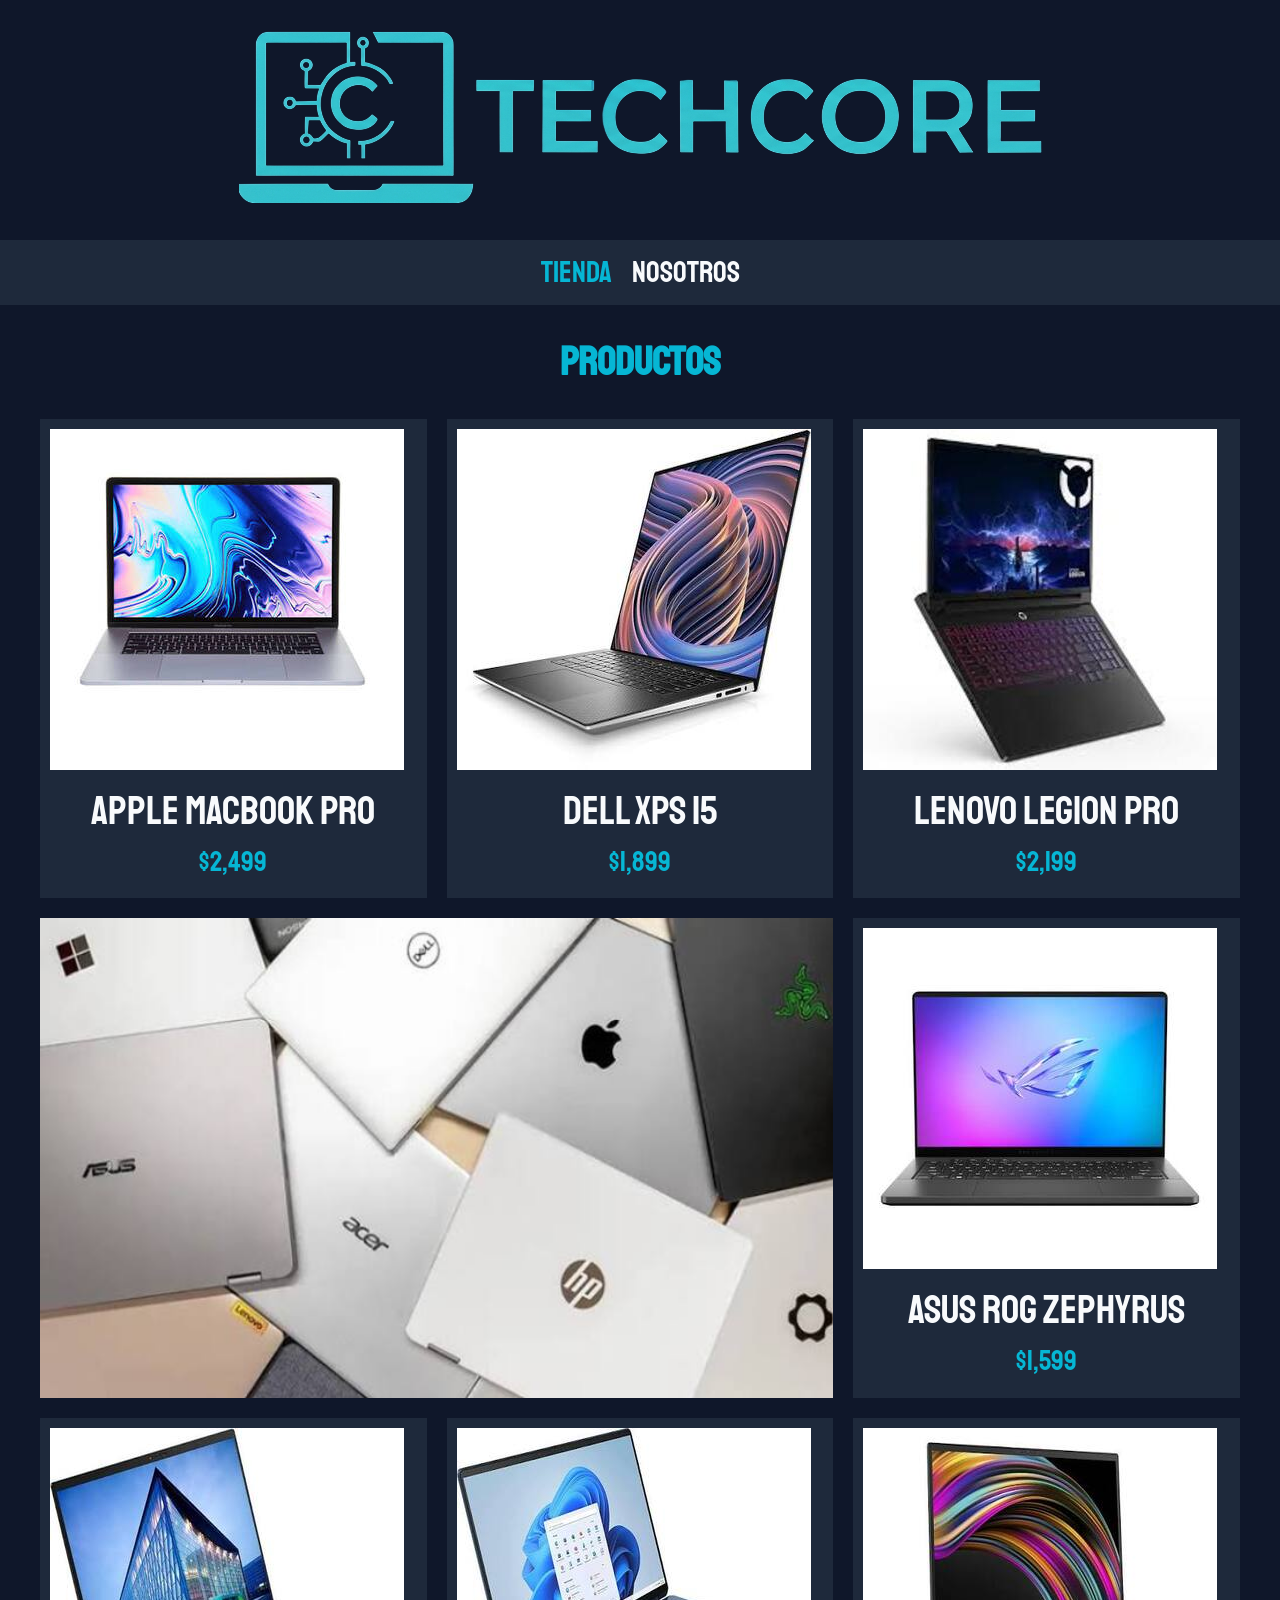
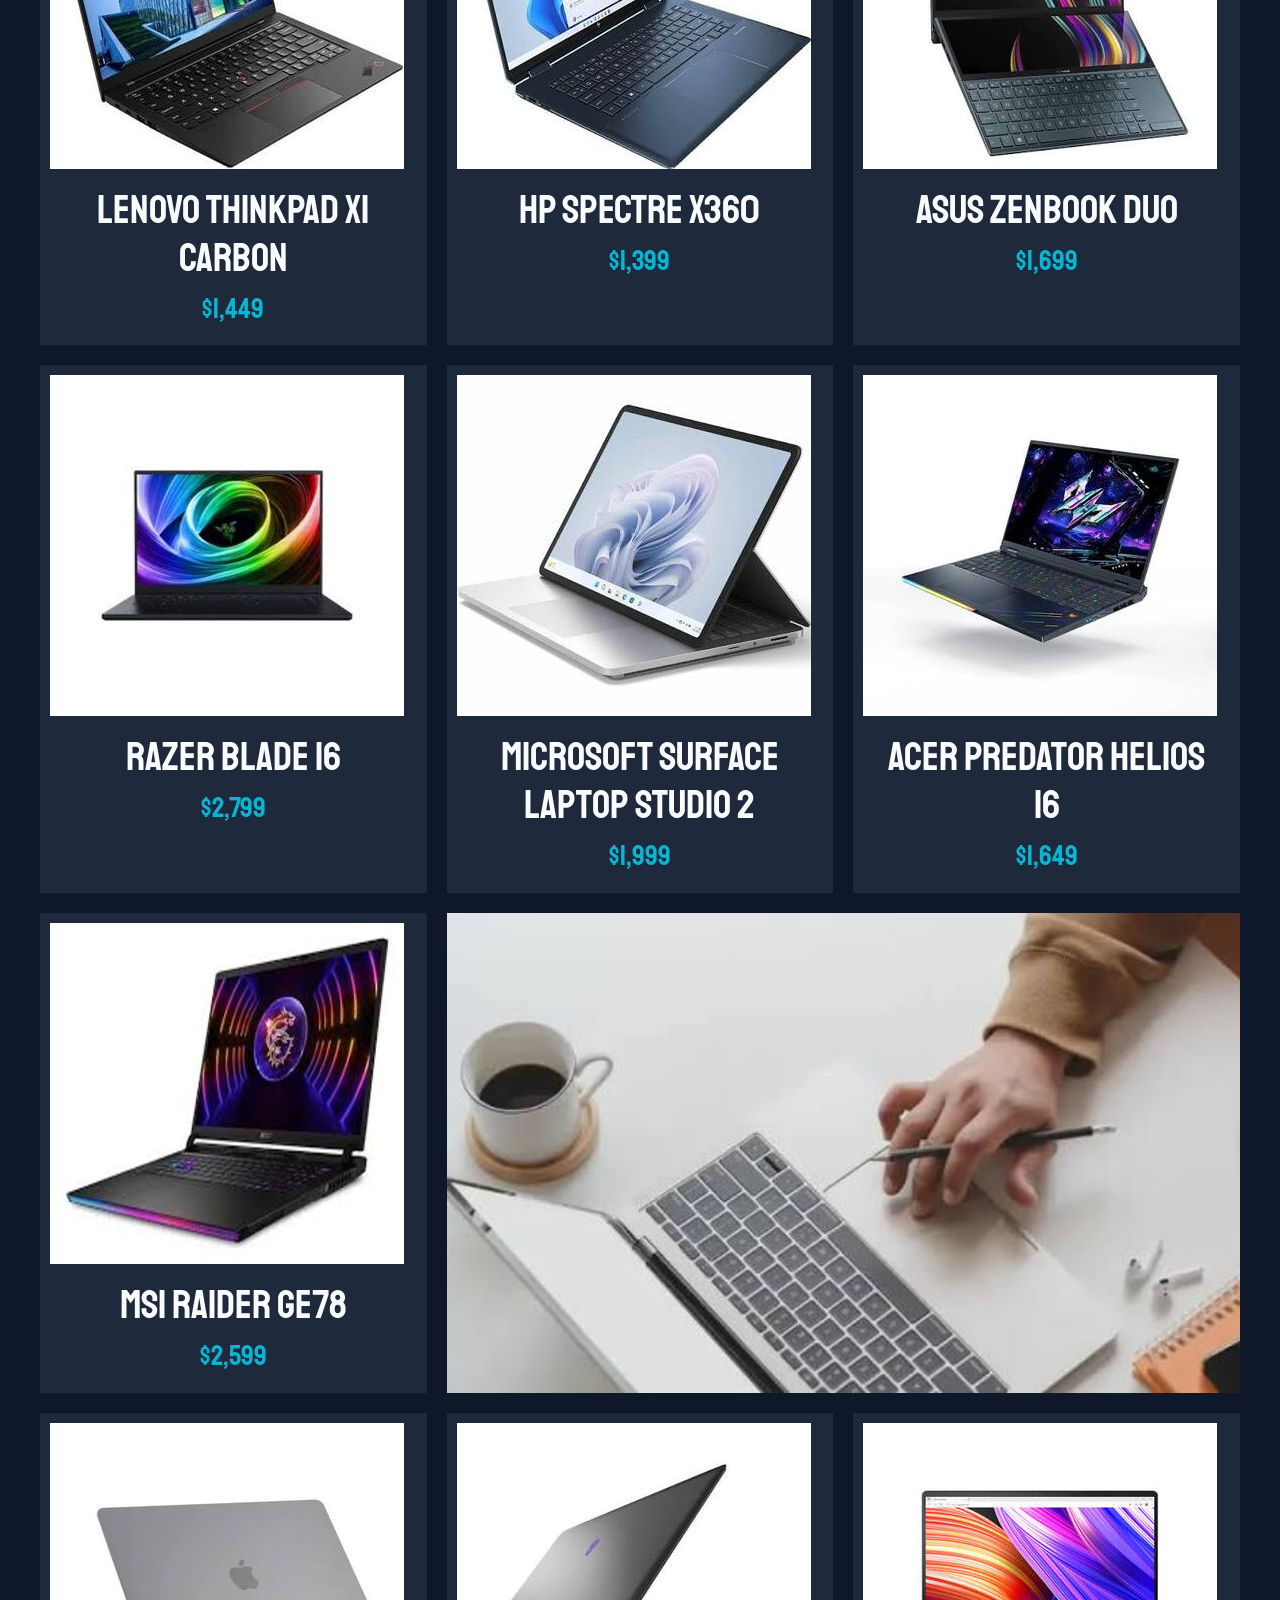
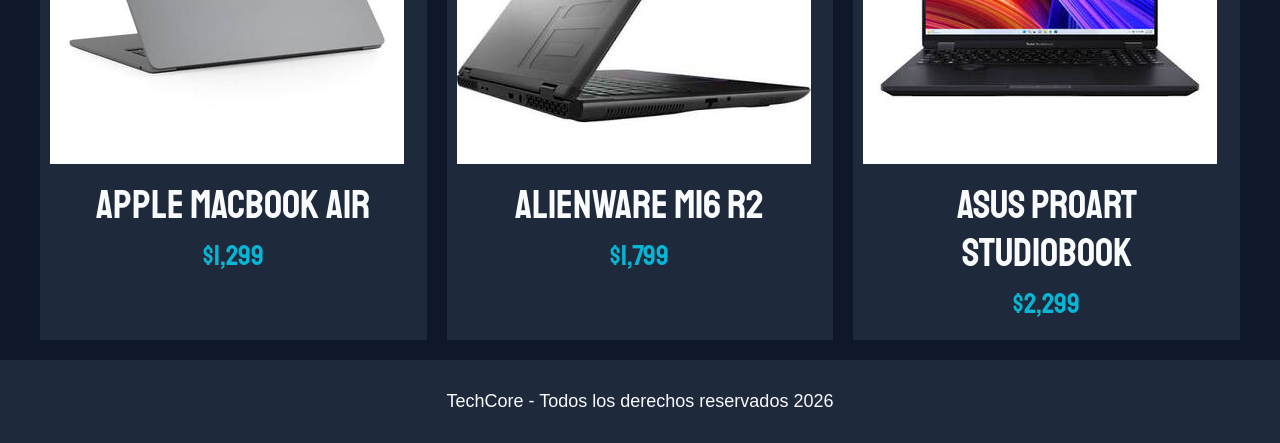
<file: index.html>
<!DOCTYPE html>
<html lang="es">
<head>
    <meta charset="UTF-8">
    <meta name="viewport" content="width=device-width, initial-scale=1.0">
    <title>Document</title>
    <link rel="stylesheet" href="css/normalize.css">
    <link href="https://fonts.googleapis.com/css2?family=Staatliches&display=swap" rel="stylesheet">
    <link rel="stylesheet" href="css/style.css">
</head>
<body>
    <header class="header">
        <a href="index.html">
            <img class="header__logo" src="img/logo.png" alt="Logotipo">
        </a>
    </header>

    <nav class="navegacion">
        <a class="navegacion__enlace navegacion__enlace--activo" href="index.html">Tienda</a>
        <a class="navegacion__enlace" href="nosotros.html">Nosotros</a>
    </nav>

    <main class="contenedor">
        <h1>Productos</h1>

        <div class="grid">
            <div class="producto">
                <a href="producto.html">
                    <img class="producto__imagen" src="img/1.jpg" alt="Imagen laptop">
                    <div class="producto__informacion">
                        <p class="producto__nombre">Apple Macbook Pro</p>
                        <p class="producto__precio">$2,499</p>
                    </div> 
                </a>
            </div>
            <div class="producto">
                <a href="producto.html">
                    <img class="producto__imagen" src="img/2.jpg" alt="Imagen laptop">
                    <div class="producto__informacion">
                        <p class="producto__nombre">Dell XPS 15</p>
                        <p class="producto__precio">$1,899</p>
                    </div> 
                </a>
            </div>
            <div class="producto">
                <a href="producto.html">
                    <img class="producto__imagen" src="img/3.jpg" alt="Imagen laptop">
                    <div class="producto__informacion">
                        <p class="producto__nombre">Lenovo Legion Pro</p>
                        <p class="producto__precio">$2,199</p>
                    </div> 
                </a>
            </div>
            <div class="producto">
                <a href="producto.html">
                    <img class="producto__imagen" src="img/4.jpg" alt="Imagen laptop">
                    <div class="producto__informacion">
                        <p class="producto__nombre">ASUS ROG Zephyrus</p>
                        <p class="producto__precio">$1,599</p>
                    </div> 
                </a>
            </div>
            <div class="producto">
                <a href="producto.html">
                    <img class="producto__imagen" src="img/5.jpg" alt="Imagen laptop">
                    <div class="producto__informacion">
                        <p class="producto__nombre">Lenovo ThinkPad X1 Carbon</p>
                        <p class="producto__precio">$1,449</p>
                    </div> 
                </a>
            </div>
            <div class="producto">
                <a href="producto.html">
                    <img class="producto__imagen" src="img/6.jpg" alt="Imagen laptop">
                    <div class="producto__informacion">
                        <p class="producto__nombre">HP Spectre x360</p>
                        <p class="producto__precio">$1,399</p>
                    </div> 
                </a>
            </div>
            <div class="producto">
                <a href="producto.html">
                    <img class="producto__imagen" src="img/7.jpg" alt="Imagen laptop">
                    <div class="producto__informacion">
                        <p class="producto__nombre">ASUS Zenbook Duo</p>
                        <p class="producto__precio">$1,699</p>
                    </div> 
                </a>
            </div>
            <div class="producto">
                <a href="producto.html">
                    <img class="producto__imagen" src="img/8.jpg" alt="Imagen laptop">
                    <div class="producto__informacion">
                        <p class="producto__nombre">Razer Blade 16</p>
                        <p class="producto__precio">$2,799</p>
                    </div> 
                </a>
            </div>
            <div class="producto">
                <a href="producto.html">
                    <img class="producto__imagen" src="img/9.jpg" alt="Imagen laptop">
                    <div class="producto__informacion">
                        <p class="producto__nombre">Microsoft Surface Laptop Studio 2</p>
                        <p class="producto__precio">$1,999</p>
                    </div> 
                </a>
            </div>
            <div class="producto">
                <a href="producto.html">
                    <img class="producto__imagen" src="img/10.jpg" alt="Imagen laptop">
                    <div class="producto__informacion">
                        <p class="producto__nombre">Acer Predator Helios 16</p>
                        <p class="producto__precio">$1,649</p>
                    </div> 
                </a>
            </div>
            <div class="producto">
                <a href="producto.html">
                    <img class="producto__imagen" src="img/11.jpg" alt="Imagen laptop">
                    <div class="producto__informacion">
                        <p class="producto__nombre">MSI Raider GE78</p>
                        <p class="producto__precio">$2,599</p>
                    </div> 
                </a>
            </div>
            <div class="producto">
                <a href="producto.html">
                    <img class="producto__imagen" src="img/12.jpg" alt="Imagen laptop">
                    <div class="producto__informacion">
                        <p class="producto__nombre">Apple MacBook Air</p>
                        <p class="producto__precio">$1,299</p>
                    </div> 
                </a>
            </div>
            <div class="producto">
                <a href="producto.html">
                    <img class="producto__imagen" src="img/13.jpg" alt="Imagen laptop">
                    <div class="producto__informacion">
                        <p class="producto__nombre">Alienware m16 R2</p>
                        <p class="producto__precio">$1,799</p>
                    </div> 
                </a>
            </div>
            <div class="producto">
                <a href="producto.html">
                    <img class="producto__imagen" src="img/14.jpg" alt="Imagen laptop">
                    <div class="producto__informacion">
                        <p class="producto__nombre">ASUS ProArt Studiobook</p>
                        <p class="producto__precio">$2,299</p>
                    </div> 
                </a>
            </div>
            <div class="grafico grafico--camisas"></div>
            <div class="grafico grafico--node"></div>
        </div>
    </main>

    <footer class="footer">
        <p class="footer__texto">
            TechCore - Todos los derechos reservados 2026
        </p>
    </footer>
    
</body>
</html>
</file>
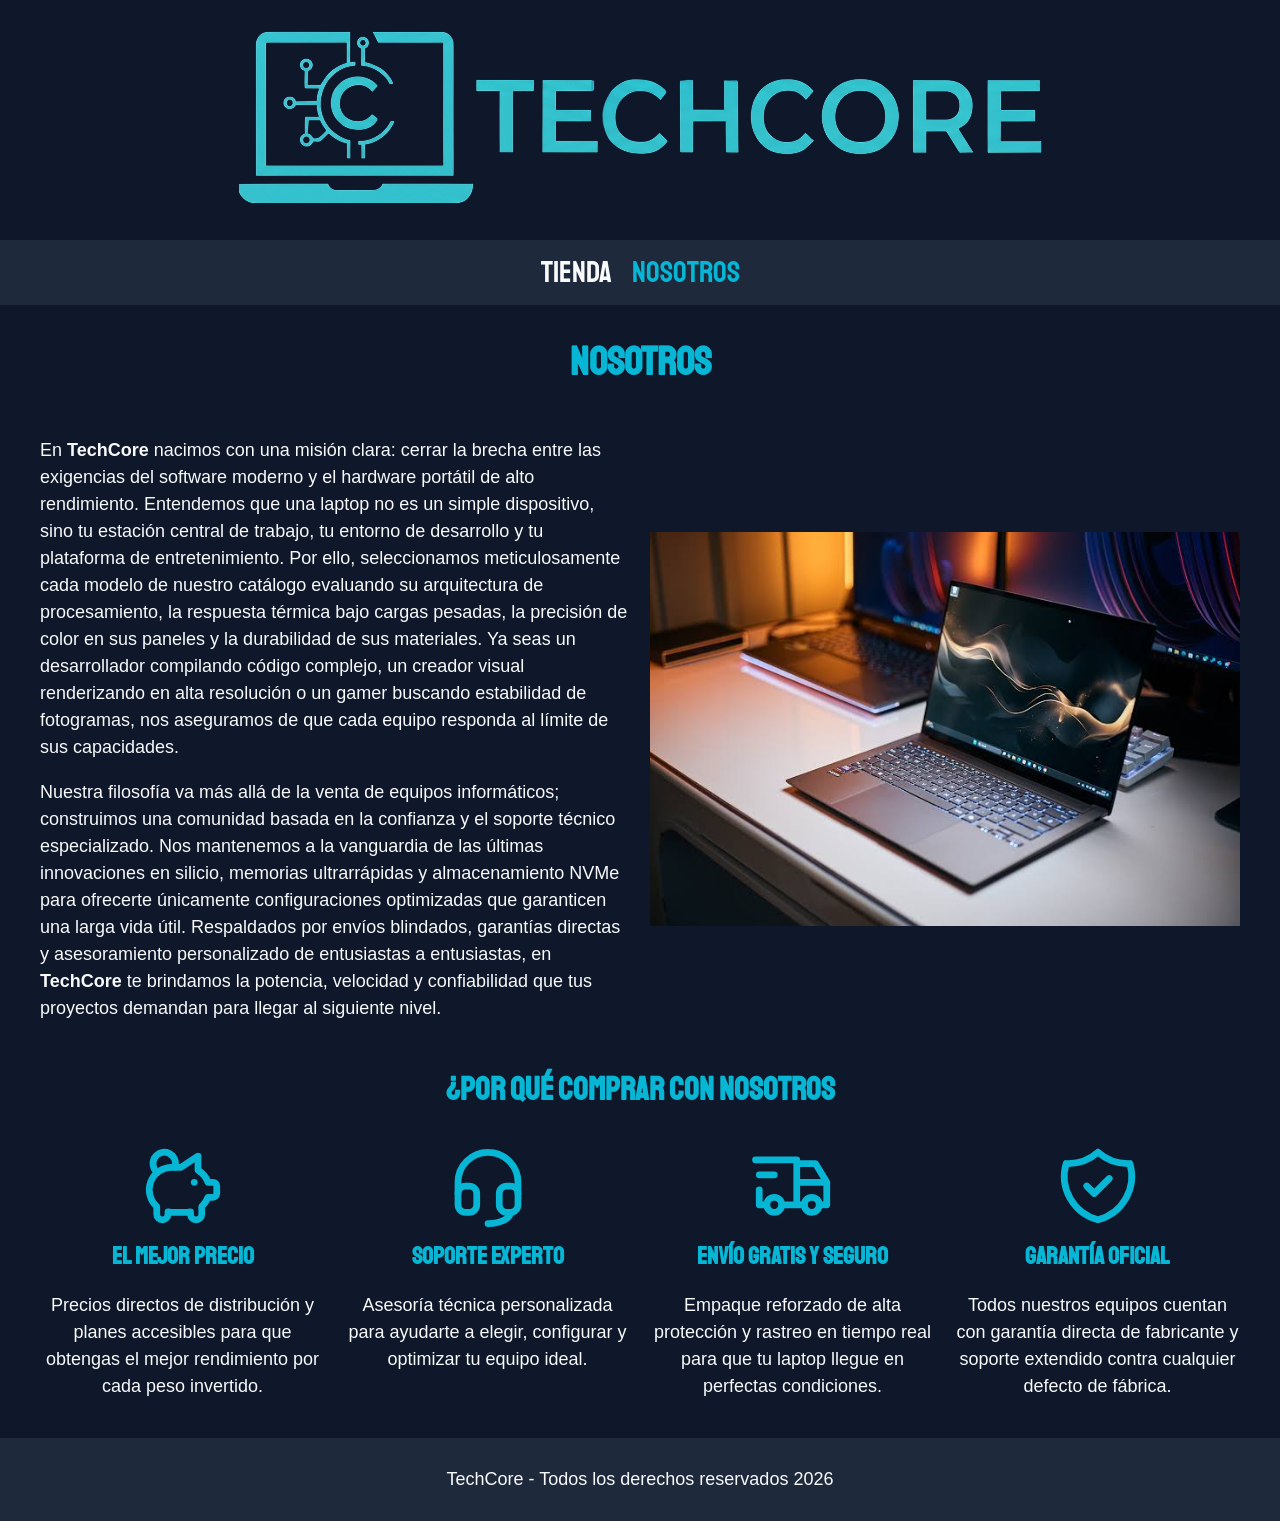
<file: nosotros.html>
<!DOCTYPE html>
<html lang="es">

<head>
    <meta charset="UTF-8">
    <meta name="viewport" content="width=device-width, initial-scale=1.0">
    <title>Document</title>
    <link rel="stylesheet" href="css/normalize.css">
    <link href="https://fonts.googleapis.com/css2?family=Staatliches&display=swap" rel="stylesheet">
    <link rel="stylesheet" href="css/style.css">
</head>

<body>
    <header class="header">
        <a href="index.html">
            <img class="header__logo" src="img/logo.png" alt="Logotipo">
        </a>
    </header>

    <nav class="navegacion">
        <a class="navegacion__enlace" href="index.html">Tienda</a>
        <a class="navegacion__enlace navegacion__enlace--activo" href="nosotros.html">Nosotros</a>
    </nav>

    <main class="contenedor">
        <h1>Nosotros</h1>

        <div class="nosotros">
            <div class="nosotros__contenido">
                <p>
                    En <strong>TechCore</strong> nacimos con una misión clara: cerrar la brecha entre las exigencias del
                    software moderno y el hardware portátil de alto rendimiento. Entendemos que una laptop no es un
                    simple dispositivo, sino tu estación central de trabajo, tu entorno de desarrollo y tu plataforma de
                    entretenimiento. Por ello, seleccionamos meticulosamente cada modelo de nuestro catálogo evaluando
                    su arquitectura de procesamiento, la respuesta térmica bajo cargas pesadas, la precisión de color en
                    sus paneles y la durabilidad de sus materiales. Ya seas un desarrollador compilando código complejo,
                    un creador visual renderizando en alta resolución o un gamer buscando estabilidad de fotogramas, nos
                    aseguramos de que cada equipo responda al límite de sus capacidades.
                </p>
                <p>
                    Nuestra filosofía va más allá de la venta de equipos informáticos; construimos una comunidad basada
                    en la confianza y el soporte técnico especializado. Nos mantenemos a la vanguardia de las últimas
                    innovaciones en silicio, memorias ultrarrápidas y almacenamiento NVMe para ofrecerte únicamente
                    configuraciones optimizadas que garanticen una larga vida útil. Respaldados por envíos blindados,
                    garantías directas y asesoramiento personalizado de entusiastas a entusiastas, en
                    <strong>TechCore</strong> te brindamos la potencia, velocidad y confiabilidad que tus proyectos
                    demandan para llegar al siguiente nivel.
                </p>
            </div>
            <img class="nosotros__imagen" src="img/nosotros.jpg" alt="Imagen nosotros">
        </div>
    </main>

    <section class="contenedor comprar">
        <h2 class="comprar__titulo">¿Por qué comprar con nosotros</h2>
        <div class="bloques">
            <div class="bloque">
                <svg xmlns="http://www.w3.org/2000/svg" width="90" height="90" viewBox="0 0 24 24" fill="none"
                    stroke="#06b6d4" stroke-width="1.8" stroke-linecap="round" stroke-linejoin="round"
                    class="bloque__imagen">
                    <path d="M15 11v.01" />
                    <path d="M5.173 8.378a3 3 0 1 1 4.656 -1.377" />
                    <path
                        d="M16 4v3.803a6.019 6.019 0 0 1 2.658 3.197h1.341a1 1 0 0 1 1 1v2a1 1 0 0 1 -1 1h-1.342c-.336 .95 -.907 1.8 -1.658 2.473v2.027a1.5 1.5 0 0 1 -3 0v-.583a6.04 6.04 0 0 1 -1 .083h-4a6.04 6.04 0 0 1 -1 -.083v.583a1.5 1.5 0 0 1 -3 0v-2l0 -.027a6 6 0 0 1 4 -10.473h2.5l4.5 -3h0z" />
                </svg>
                <h3 class="bloque__titulo">El mejor precio</h3>
                <p>Precios directos de distribución y planes accesibles para que obtengas el mejor rendimiento por cada
                    peso invertido.</p>
            </div>
            <div class="bloque">
                <svg xmlns="http://www.w3.org/2000/svg" width="90" height="90" viewBox="0 0 24 24" fill="none"
                    stroke="#06b6d4" stroke-width="1.8" stroke-linecap="round" stroke-linejoin="round"
                    class="bloque__imagen">
                    <path d="M4 14v-3a8 8 0 1 1 16 0v3" />
                    <path d="M18 19c0 1.657 -2.686 3 -6 3" />
                    <path d="M4 14a2 2 0 0 1 2 -2h1a2 2 0 0 1 2 2v3a2 2 0 0 1 -2 2h-1a2 2 0 0 1 -2 -2v-3z" />
                    <path d="M15 14a2 2 0 0 1 2 -2h1a2 2 0 0 1 2 2v3a2 2 0 0 1 -2 2h-1a2 2 0 0 1 -2 -2v-3z" />
                </svg>

                <h3 class="bloque__titulo">Soporte Experto</h3>
                <p>Asesoría técnica personalizada para ayudarte a elegir, configurar y optimizar tu equipo ideal.
                </p>
            </div> <!-- Fin de bloque -->
            <div class="bloque">
                <svg xmlns="http://www.w3.org/2000/svg" width="90" height="90" viewBox="0 0 24 24" fill="none"
                    stroke="#06b6d4" stroke-width="1.8" stroke-linecap="round" stroke-linejoin="round"
                    class="bloque__imagen">
                    <path d="M7 17m-2 0a2 2 0 1 0 4 0a2 2 0 1 0 -4 0" />
                    <path d="M17 17m-2 0a2 2 0 1 0 4 0a2 2 0 1 0 -4 0" />
                    <path d="M5 17h-2v-4m-1 -8h11v12m-4 0h6m4 0h2v-6h-8m0 -5h5l3 5" />
                    <path d="M3 9l4 0" />
                </svg>
                <h3 class="bloque__titulo">Envío gratis y seguro</h3>
                <p>Empaque reforzado de alta protección y rastreo en tiempo real para que tu laptop llegue en perfectas
                    condiciones.</p>
            </div>
            <div class="bloque">
                <svg xmlns="http://www.w3.org/2000/svg" width="90" height="90" viewBox="0 0 24 24" fill="none"
                    stroke="#06b6d4" stroke-width="1.8" stroke-linecap="round" stroke-linejoin="round"
                    class="bloque__imagen">
                    <path d="M12 3a12 12 0 0 0 8.5 3a12 12 0 0 1 -8.5 15a12 12 0 0 1 -8.5 -15a12 12 0 0 0 8.5 -3" />
                    <path d="M9 12l2 2l4 -4" />
                </svg>
                <h3 class="bloque__titulo">Garantía oficial</h3>
                <p>Todos nuestros equipos cuentan con garantía directa de fabricante y soporte extendido contra
                    cualquier defecto de fábrica.</p>
            </div>
        </div> <!-- Fin de bloques  -->
    </section>
    <footer class="footer">
        <p class="footer__texto">
            TechCore - Todos los derechos reservados 2026
        </p>
    </footer>

</body>

</html>
</file>
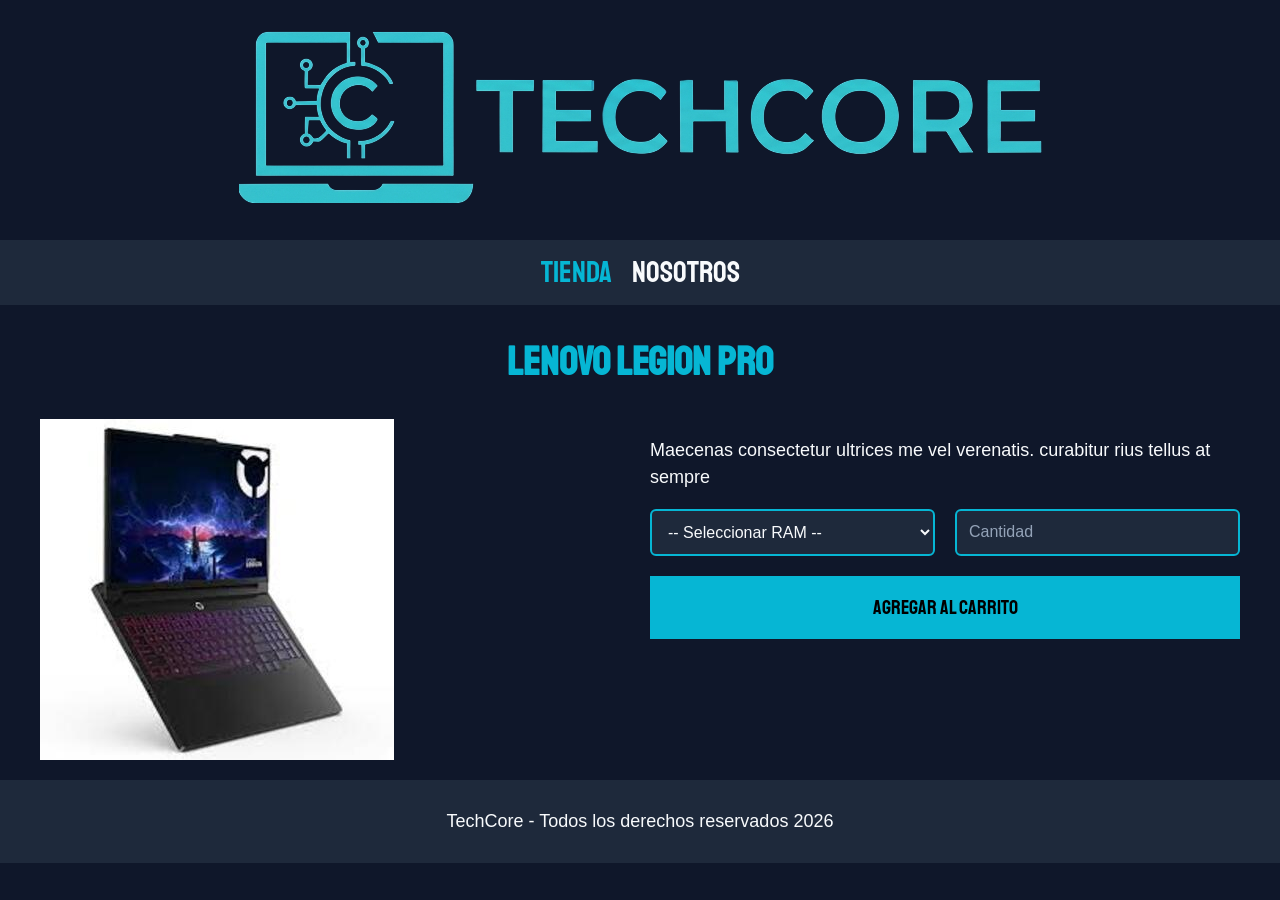
<file: producto.html>
<!DOCTYPE html>
<html lang="es">
<head>
    <meta charset="UTF-8">
    <meta name="viewport" content="width=device-width, initial-scale=1.0">
    <title>Document</title>
    <link rel="stylesheet" href="css/normalize.css">
    <link href="https://fonts.googleapis.com/css2?family=Staatliches&display=swap" rel="stylesheet">
    <link rel="stylesheet" href="css/style.css">
</head>
<body>
    <header class="header">
        <a href="index.html">
            <img class="header__logo" src="img/logo.png" alt="Logotipo">
        </a>
    </header>

    <nav class="navegacion">
        <a class="navegacion__enlace navegacion__enlace--activo" href="index.html">Tienda</a>
        <a class="navegacion__enlace" href="nosotros.html">Nosotros</a>
    </nav>

    <main class="contenedor">
        <h1>Lenovo legion pro</h1>
        <div class="camisa">
            <img class="camisa__imagen" src="img/3.jpg" alt="imagen del producto">
            <div class="camisa__contenido">
                <p>Maecenas consectetur ultrices me vel verenatis. curabitur rius tellus at sempre</p>
                <form class="formulario">
                    <select class="formulario__campo">
                        <option disabled selected>-- Seleccionar RAM --</option>
                        <option>16 GB</option>
                        <option>32 GB</option>
                    </select>
                    <input class="formulario__campo" type="number" placeholder="Cantidad" min="1">
                    <input class="formulario__submit" type="submit" value="Agregar al carrito">
                </form>
            </div>
        </div>

    </main>

    <footer class="footer">
        <p class="footer__texto">
            TechCore - Todos los derechos reservados 2026
        </p>
    </footer>
    
</body>
</html>
</file>
<file: css/style.css>
:root {
    --primario: #0f172a;
    --primarioOscuro: #1e293b;
    --secundario: #06b6d4;
    --secundarioOscuro: #0891b2;
    --blanco: #f8fafc;
    --negro: #020617;

    --fuentePrincipal: 'Staatliches', cursive;
}

html {
    box-sizing: border-box;
    font-size: 62.5%; /* 1rem = 10px */
}

*, *:before, *:after {
    box-sizing: inherit;
}

/* Globales */

body {
    background-color: var(--primario);
    font-size: 1.6rem;
    line-height: 1.5;
}

p {
    font-size: 1.8rem;
    font-family: Arial, Helvetica, sans-serif;
    color: var(--blanco);
}

a {
    text-decoration: none;
}

img {
    max-width: 100%;
}

.contenedor {
    max-width: 120rem;
    margin: 0 auto;
}

h1, h2, h3 {
    text-align: center;
    color: var(--secundario);
    font-family: var(--fuentePrincipal);
}

h1 {
    font-size: 4rem;
}
h2 {
    font-size: 3.2rem;
}
h3 {
    font-size: 2.4rem;
}

/* Header */

.header {
    display: flex;
    justify-content: center;
}

.header__logo {
    margin: 3rem 0;
}

/* Footer */

.footer {
    background-color: var(--primarioOscuro);
    padding: 1rem 0;
    margin-top: 2rem;
}

.footer {
    text-align: center;
    font-family: var(--fuentePrincipal);
    font-size: 2.2rem;
}

/* Navegacion */

.navegacion {
    background-color: var(--primarioOscuro);
    padding: 1rem 0;
    display: flex;
    justify-content: center;
    /* gap: 2rem; Forma nueva*/
}

.navegacion__enlace {
    font-family: var(--fuentePrincipal);
    color: var(--blanco);
    font-size: 3rem;
    margin-right: 2rem;
}

.navegacion__enlace:last-of-type {
    margin-right: 0;
}

.navegacion__enlace:hover,
.navegacion__enlace--activo {
    color: var(--secundario);
}

/* Grid */

.grid {
    display: grid;
    grid-template-columns: repeat(2, 1fr);
    gap: 2rem;
}

@media (min-width: 768px) {
     .grid {
        grid-template-columns: repeat(3, 1fr);
     }
    
}


/* Productos */

.producto {
    background-color: var(--primarioOscuro);
    padding: 1rem;
}



.producto__nombre {
    font-size: 4rem;
}

.producto__precio {
    font-size: 2.8rem;
    color: var(--secundario);
}

.producto__nombre,
.producto__precio {
    font-family: var(--fuentePrincipal);
    margin: 1rem;
    text-align: center;
    line-height: 1.2;
}

/* Graficos */

.grafico {
    min-height: 30rem;
    background-repeat: no-repeat;
    background-size: cover;
    grid-column: 1/3;
}

.grafico--camisas {
    grid-row: 2/3;
    background-image: url(../img/grafico1.jpg);
}

.grafico--node {
    background-image: url(../img/grafico2.jpg);
    grid-row: 8/9;
}

@media (min-width: 768px) { 
    .grafico--node {
        grid-row: 5/6;
        grid-column: 2/4;
    }
}

/* Nosotros */

.nosotros {
    display: grid;
    grid-template-rows: repeat(2, auto);
    align-items: center;
}

@media (min-width: 768px) { 
    .nosotros {
        grid-template-columns: repeat(2, 1fr);
        column-gap: 2rem;
        align-items: center;
    }
}


.nosotros__imagen {
    grid-row: 1/2;
}
@media (min-width: 768px) { 
    .nosotros__imagen {
    grid-column: 2/3;
    }
}

/* Bloques */

.bloques {
    display: grid;
    grid-template-columns: repeat(2, 1fr);
    gap: 2rem;
}
@media (min-width: 768px) { 
    .bloques {
        grid-template-columns: repeat(4, 1fr);
    }
    
}

.bloque {
    text-align: center;
}


.bloque__titulo {
    margin: 0;
}

/* Pagina del producto */

@media (min-width: 768px) { 
    .camisa {
        display: grid;
        grid-template-columns: repeat(2, 1fr);
        column-gap: 2rem;
    }
}

.formulario {
    display: grid;
    grid-template-columns: repeat(2, 1fr);
    gap: 2rem;
}

.formulario__campo {
    border: 2px solid var(--secundario);
    border-radius: 0.6rem;
    background-color: var(--primarioOscuro);
    color: var(--blanco);
    font-size: 1.6rem;
    font-family: Arial, Helvetica, sans-serif;
    padding: 1.2rem;
    width: 100%;
    outline: none;
    transition: border-color 0.2s ease, box-shadow 0.2s ease;
}

.formulario__campo option {
    background-color: var(--primarioOscuro);
    color: var(--blanco);
    padding: 1rem;
}

.formulario__campo::placeholder {
    color: #94a3b8;
}



.formulario__submit {
    background-color: var(--secundario);
    border: none;
    font-size: 2rem;
    font-family: var(--fuentePrincipal);
    padding: 2rem;
    transition: background-color 0.3s ease;
    grid-column: 1 / 3;
}

.formulario__submit:hover {
    cursor: pointer;
    background-color: var(--secundarioOscuro);
}
</file>
